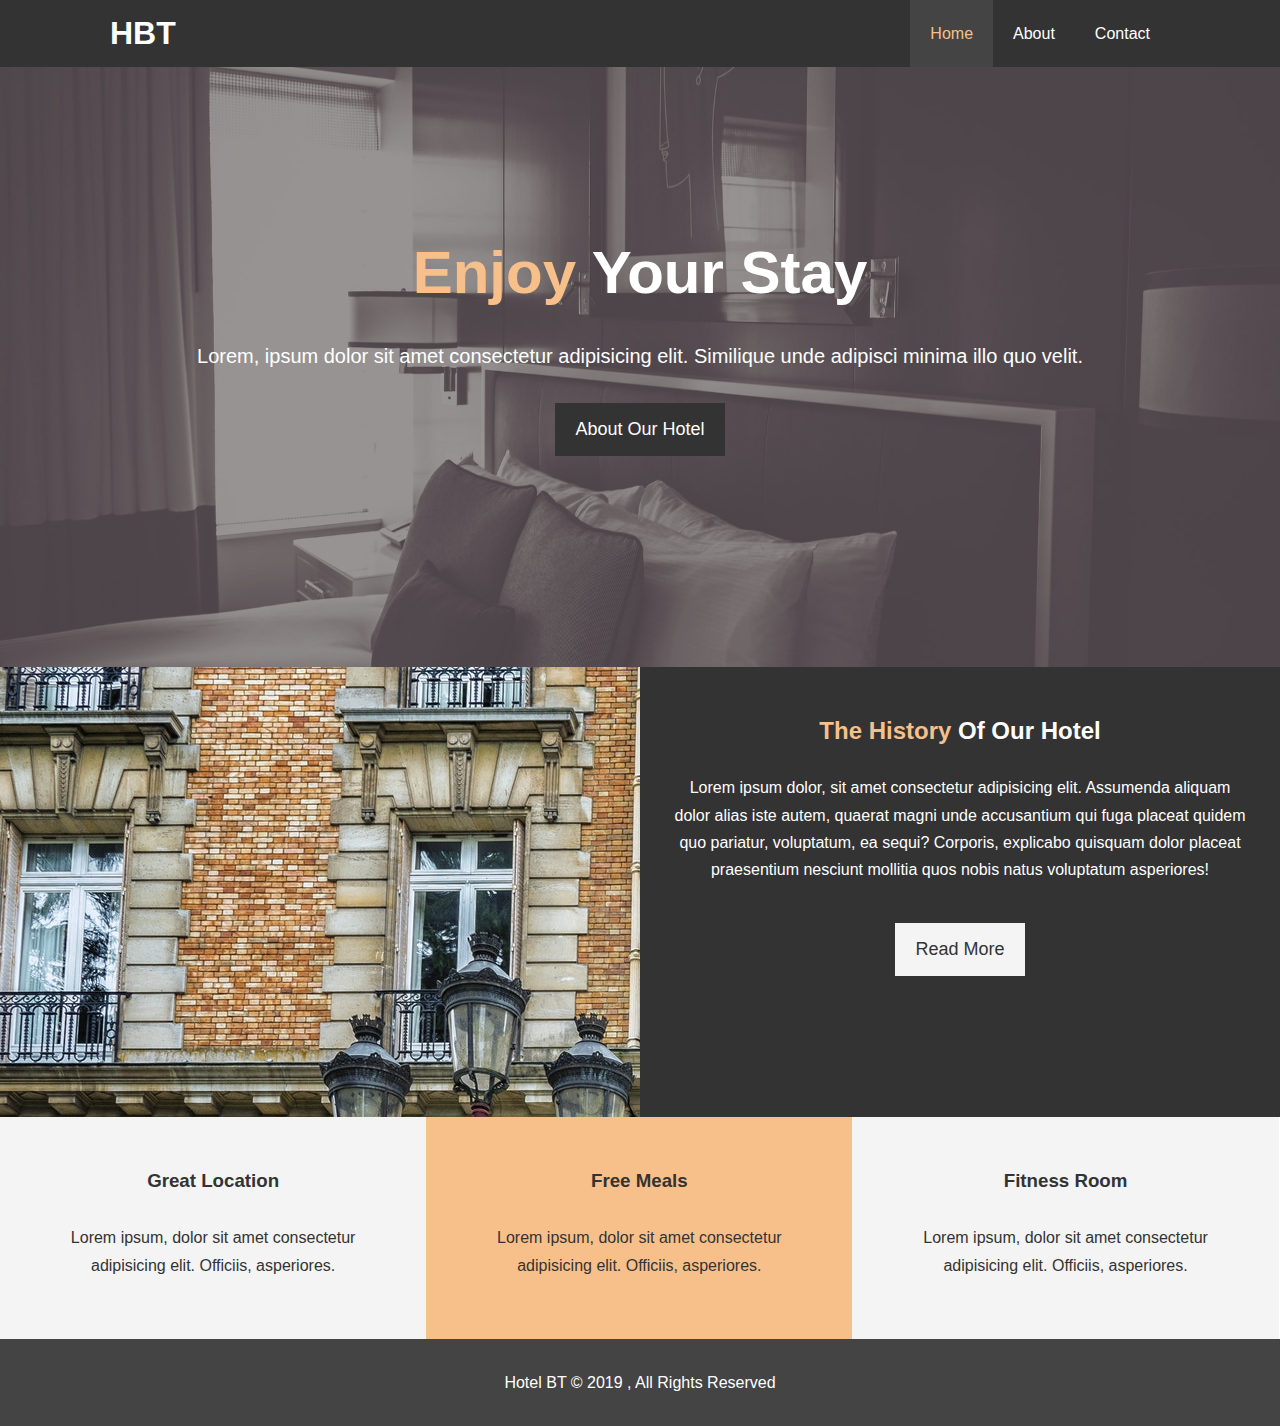
<file: index.html>
<!DOCTYPE html>
<html lang="en">
<head>
  <meta charset="UTF-8">
  <meta name="viewport" content="width=device-width, initial-scale=1.0">
  <meta name="description" content="Welcome to the most extraordinary hotel in Boston Massachusetts">
  <meta name="Keywords" content="hotel,boston hotel,new england hotel">
  <link rel="stylesheet" href="https://use.fontawesome.com/releases/v5.6.1/css/all.css" integrity="sha384-gfdkjb5BdAXd+lj+gudLWI+BXq4IuLW5IT+brZEZsLFm++aCMlF1V92rMkPaX4PP" crossorigin="anonymous">
  <link rel="stylesheet" href="css/style.css">
  <link rel="stylesheet" media="screen and (max-width: 768px)"  
  href="css/mobile.css">
  <title>Hotel BT | Welcome</title>
</head>
<body>
  <header>
    <nav id="navbar">
      <div class="container">
        <h1 class="logo"><a href="index.html">HBT</a></h1>
        <ul>
          <li><a class="current" href="index.html">Home</a></li>
          <li><a href="about.html">About</a></li>
          <li><a href="contact.html">Contact</a></li>
        </ul>
      </div>
    </nav>

    <div id="showcase">
      <div class="container">
        <div class="showcase-content">
          <h1> <span class="text-primary">Enjoy</span> Your Stay</h1>
          <p class="lead">Lorem, ipsum dolor sit amet consectetur adipisicing elit. Similique unde adipisci minima illo quo velit.</p>
          <a class="btn" href="about.html">About Our Hotel</a>
        </div>
      </div>
    </div>
  </header>
   
  <section id="home-info" class="bg-dark">
    <div class="info-img"></div>
    <div class="info-content">
      <h2><span class="text-primary">The 
     History</span> Of Our Hotel </h2>
     <p>
         Lorem ipsum dolor, sit amet consectetur adipisicing elit. Assumenda aliquam dolor alias iste autem, quaerat magni unde accusantium qui fuga placeat quidem quo pariatur, voluptatum, ea sequi? Corporis, explicabo quisquam dolor placeat praesentium nesciunt mollitia quos nobis natus voluptatum asperiores!
     </p>
     <a href="about.html" class="btn btn-light">Read More</a>
    </div>
  </section>

  <section id="features">
    <div class="box bg-light">
      <i class="fas fa-hotel fa-3x"></i>
      <h3>Great Location</h3>
      <p>Lorem ipsum, dolor sit amet consectetur adipisicing elit. Officiis, asperiores.</p>
    </div>
    <div class="box bg-primary">
      <i class="fas fa-utensils fa-3x"></i>
      <h3>Free Meals</h3>
      <p>Lorem ipsum, dolor sit amet consectetur adipisicing elit. Officiis, asperiores.</p>
    </div>
    <div class="box bg-light">
      <i class="fas fa-dumbbell fa-3x"></i>
      <h3>Fitness Room </h3>
      <p>Lorem ipsum, dolor sit amet consectetur adipisicing elit. Officiis, asperiores.</p>
    </div>
  </section>
  <div class="clr"></div>
  <footer id="main-footer">
    <p>Hotel BT &copy; 2019 , All Rights Reserved</p>
  </footer>
</body>
</html>
</file>
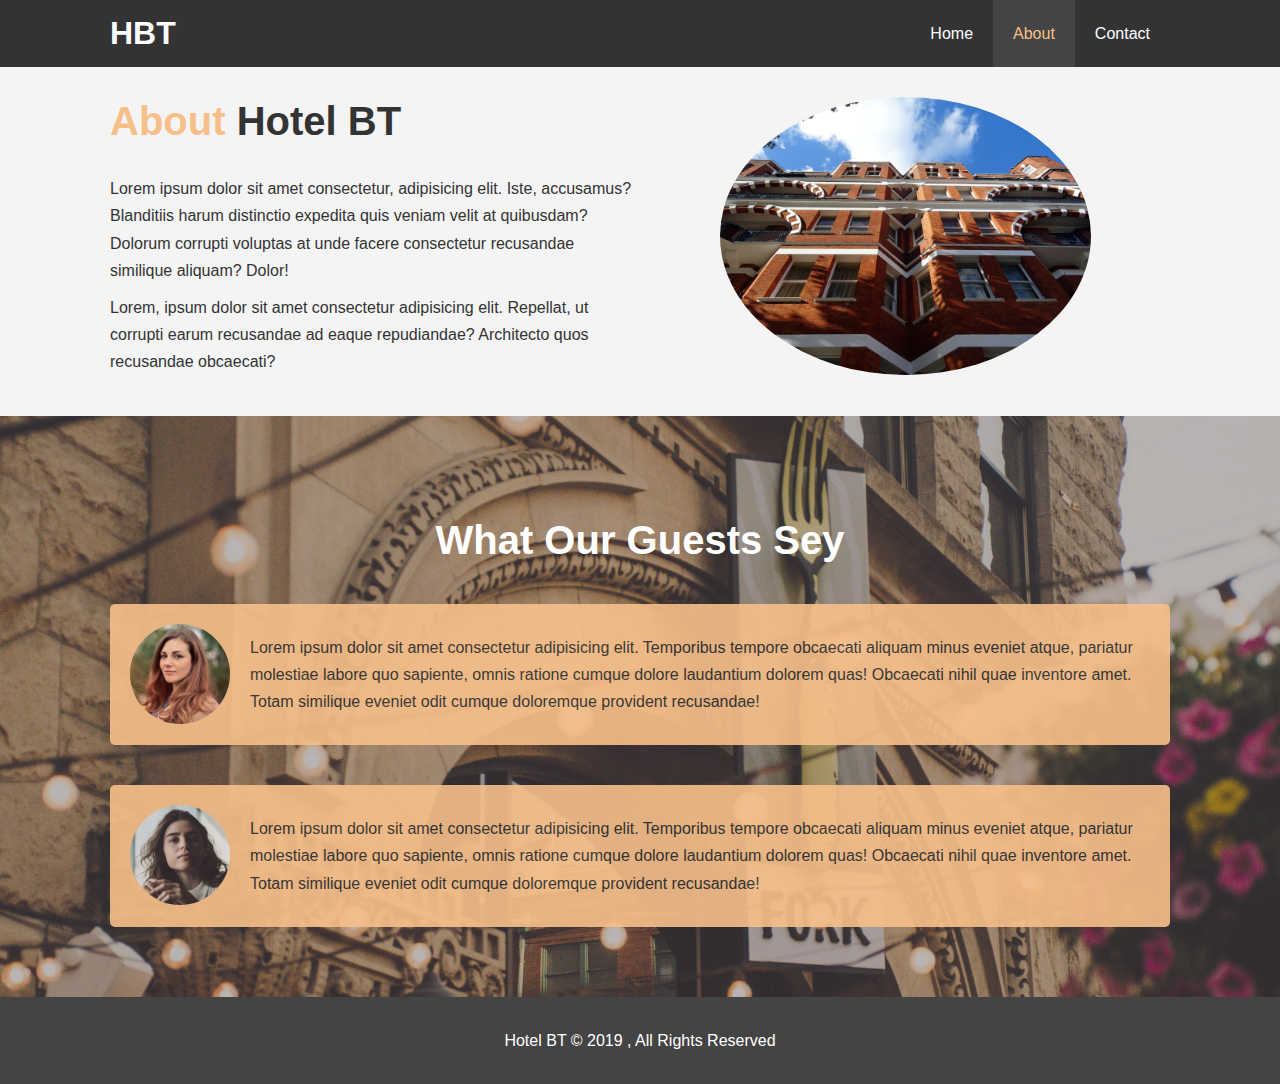
<file: about.html>
<!DOCTYPE html>
<html lang="en">
<head>
  <meta charset="UTF-8">
  <meta name="viewport" content="width=device-width, initial-scale=1.0">
  <meta name="description" content="Welcome to the most extraordinary hotel in Boston Massachusetts">
  <meta name="Keywords" content="hotel,boston hotel,new england hotel">
  <link rel="stylesheet" href="css/style.css">
  <link rel="stylesheet" media="screen and (max-width: 768px)"  
  href="css/mobile.css">
  <title>Hotel BT | About</title>
</head>
<body>
  <header>
    <nav id="navbar">
      <div class="container">
        <h1 class="logo"><a href="index.html">HBT</a></h1>
        <ul>
          <li><a href="index.html">Home</a></li>
          <li><a class="current" href="about.html">About</a></li>
          <li><a href="contact.html">Contact</a></li>
        </ul>
      </div>
    </nav>
  </header>
   
  <section id="about-info" class="bg-light py-3">
    <div class="container">
      <div class="info-left">
        <h1 class="l-heading"><span class="text-primary">About</span> Hotel BT</h1> 
        <p>Lorem ipsum dolor sit amet consectetur, adipisicing elit. Iste, accusamus? Blanditiis harum distinctio expedita quis veniam velit at quibusdam? Dolorum corrupti voluptas at unde facere consectetur recusandae similique aliquam? Dolor!</p>
        <p>Lorem, ipsum dolor sit amet consectetur adipisicing elit. Repellat, ut corrupti earum recusandae ad eaque repudiandae? Architecto quos recusandae obcaecati?</p> 
      </div>
      <div class="info-right">
        <img src="./img/photo-2.jpg" alt="hotel">  
      </div>
    </div>
  </section>

  <div class="clr"></div>
  <section id="testimonials" class="py-3">
    <div class="container">
      <h2 class="l-heading">What Our Guests Sey</h2>
      <div class="testimonial bg-primary">
        <img src="./img/person-1.jpg" alt="Samantha">
        <p>Lorem ipsum dolor sit amet consectetur adipisicing elit. Temporibus tempore obcaecati aliquam minus eveniet atque, pariatur molestiae labore quo sapiente, omnis ratione cumque dolore laudantium dolorem quas! Obcaecati nihil quae inventore amet. Totam similique eveniet odit cumque doloremque provident recusandae!</p>
      </div>

      <div class="testimonial bg-primary">
        <img src="./img/person-2.jpg" alt="Jen">
        <p>Lorem ipsum dolor sit amet consectetur adipisicing elit. Temporibus tempore obcaecati aliquam minus eveniet atque, pariatur molestiae labore quo sapiente, omnis ratione cumque dolore laudantium dolorem quas! Obcaecati nihil quae inventore amet. Totam similique eveniet odit cumque doloremque provident recusandae!</p>
      </div>

    </div>

  </section>


  <footer id="main-footer">
    <p>Hotel BT &copy; 2019 , All Rights Reserved</p>
  </footer>
</body>
</html>
</file>
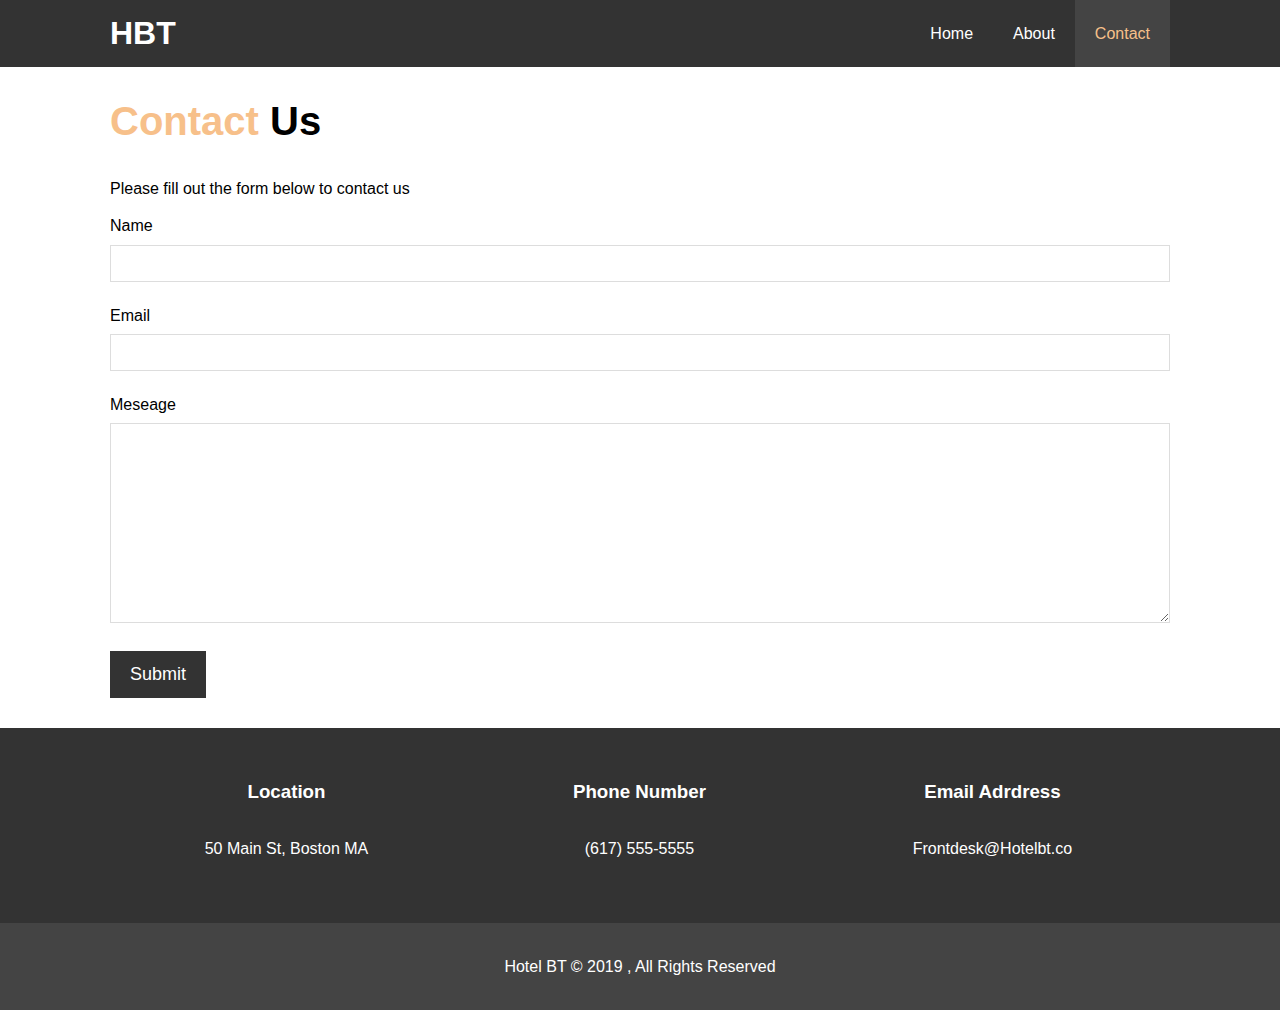
<file: contact.html>
<!DOCTYPE html>
<html lang="en">
<head>
  <meta charset="UTF-8">
  <meta name="viewport" content="width=device-width, initial-scale=1.0">
  <meta name="description" content="Welcome to the most extraordinary hotel in Boston Massachusetts">
  <meta name="Keywords" content="hotel,boston hotel,new england hotel">
  <link rel="stylesheet" href="https://use.fontawesome.com/releases/v5.6.1/css/all.css" integrity="sha384-gfdkjb5BdAXd+lj+gudLWI+BXq4IuLW5IT+brZEZsLFm++aCMlF1V92rMkPaX4PP" crossorigin="anonymous">
  <link rel="stylesheet" href="css/style.css">
  <link rel="stylesheet" media="screen and (max-width: 768px)"  
  href="css/mobile.css">
  <title>Hotel BT | Contact</title>
</head>
<body>
  <header>
    <nav id="navbar">
      <div class="container">
        <h1 class="logo"><a href="index.html">HBT</a></h1>
        <ul>
          <li><a href="index.html">Home</a></li>
          <li><a href="about.html">About</a></li>
          <li><a class="current" href="contact.html">Contact</a></li>
        </ul>
      </div>
    </nav>
  </header>
   
  <section id="contact-form" class="py-3">
    <div class="container">
      <h1 class="l-heading"><span
         class="text-primary">Contact</span> Us</h1>
         <p>Please fill out the form below to contact us</p>
         <form action="process.php">
           <div class="form-group">
             <label for="name">Name</label>
             <input type="text" name="name" id="name">
           </div>
           <div class="form-group">
            <label for="email">Email</label>
            <input type="email" name="email" id="email">
          </div>
          <div class="form-group">
            <label for="message">Meseage</label>
            <textarea name="message" id="message"></textarea>
            </div>
            <button type="submit" class="btn">Submit</button>
         </form>
    </div>
  </section>

  <section id="contact-info" class="bg-dark">
    <div class="container">
      <div class="box">
        <i class="fas fa-hotel fa-3x"></i>
        <h3>Location</h3>
        <p>50 Main St, Boston MA</p>
      </div>
      <div class="box">
        <i class="fas fa-phone fa-3x"></i>
        <h3>Phone Number</h3>
        <p>(617) 555-5555</p>
      </div>
      <div class="box">
        <i class="fas fa-envelope fa-3x"></i>
        <h3>Email Adrdress </h3>
        <p>Frontdesk@Hotelbt.co</p>
      </div>
    </div>

  </section>

  <footer id="main-footer">
    <p>Hotel BT &copy; 2019 , All Rights Reserved</p>
  </footer>
</body>
</html>
</file>
<file: css/mobile.css>
#navbar .logo {
  float: none;
  text-align: center;
}

#navbar ul, #navbar ul li {
  float: none;
}

#navbar ul li a {
  padding: 5px;
  border-bottom: #444 dotted 1px;
}

/* Showcase */

#Showcase {
  height: 100%;
}

#showcase .showcase-content{
  padding-top:  70px;
  padding-bottom: 30px;
}


/* Home Info */
#home-info .info-img {
  display: none;
}


#home-info .info-content{
  float: none;
  width: 100%;
  }

  /* Boxes */
  .box {
    float: none;
    width: 100%;
  }
  /* About */
  #about-info .info-right, #about-info .info-left {
    float: none;
    width: 100%;
  }

  #about-info .info-right {
    margin-top: 30px;
  }

  .l-heading {
    text-align: center;
  }

  /* Contact */
  #contact-info .box {
    border-bottom: #444 dotted 1px;
  }
</file>
<file: css/style.css>
/* Reset */
*{
  margin: 0;
  padding: 0;
  box-sizing: border-box; 
}

/* Main Styling */
html,body{
  font-family: 'Segoe UI', Tahoma, Geneva, Verdana, sans-serif;
  line-height: 1.7em;
}

a{
  color: #333 ;
  text-decoration: none;
}

h1, h2, h3{
  padding-bottom: 20px;
  
}

p{
  margin: 10px 0;

}
/* Utility Classes */
.container{
  margin: auto;
  max-width: 1100px;
  overflow: auto;
  padding: 0 20px;

}

.text-primary{
  color: #f7c08a;
}

.lead{
  font-size: 20px;
}
.btn{
  display: inline-block;
  font-size: 18px;
  color:#fff;
  background: #333;
  padding: 13px 20px;
  border: none;
  cursor: pointer;
}

.btn:hover {
background: #f7c08a;
color: #333;
}
 
.btn-light{
background: #f4f4f4;
color: #333;
} 

.bg-dark {
  background: #333;
  color: #fff;
}
.bg-light {
  background: #f4f4f4;
  color: #333;
}
.bg-primary {
  background: #f7c08a;
  color: #333;
}

.clr{
  clear:both ;
}

.l-heading{
  font-size: 40px;
  line-height: 1.2;

}

/* Padding */
.py-1 { padding: 10px 0; }
.py-2 { padding: 20px 0; }
.py-3 { padding: 30px 0; }

/* Navbar */
#navbar{
  background: #333;
  color: #fff;
  overflow: auto;
}
 
#navbar a{
  color: #fff;
}

#navbar .logo {
  float: left;
  padding-top: 20px;
}
#navbar ul {
list-style: none;
float: right;
}
#navbar ul li {
  float: left;
}
#navbar ul li a{
  display: block;
  padding: 20px;
  text-align: center;
} 
#navbar ul li a:hover,
#navbar ul li a.current{
  background: #444;
  color: #f7c08a;
}

/* Showcase */
#showcase{
  background: url('../img/showcase.jpg') no-repeat center center/cover;
  height: 600px;
}

#showcase .showcase-content{
  color: #fff;
  text-align: center ;
  padding-top:  170px;
}


#showcase .showcase-content h1 {
  font-size: 60px;
  line-height: 1.2em;
}

#showcase .showcase-content p {
  padding-bottom: 20px;
  line-height: 1.7em;
}
/* Home Info */
#home-info{
  height: 450px;
}

#home-info .info-img{
  float: left;
  width: 50%;
  background: url('../img/photo-1.jpg') no-repeat;
  min-height: 100%;
}

#home-info .info-content{
float: right;
width: 50%;
height: 100%;
text-align: center;
padding: 50px 30px;
overflow: hidden;
}
#home-info .info-content p {
padding-bottom: 30px;
}
/* Features */
.box{
  float: left;
  width: 33.3%;
  padding: 50px;
  text-align: center;
}

.box i{
  margin-bottom: 10px;
}

/* About Info */
#about-info .info-right {
  float: right;
  width: 50%;
  min-height: 100%;
}

#about-info .info-right img {
  display: block;
  margin: auto;
  width: 70%;
  border-radius: 50%;
}
#about-info .info-left {
  float: left;
  width: 50%;
  min-height: 100%;
}

/* Testimonials */
#testimonials{
  height: 100%;
  background: url('../img/test-bg.jpg') no-repeat center center /cover;
  padding-top: 100px;
}
#testimonials h2 {
  color: #fff; 
  text-align: center;
  padding-bottom: 40px;
}
#testimonials .testimonial{
  padding: 20px;
  margin-bottom: 40px;
  border-radius: 5px;
  opacity: .9;
}

#testimonials .testimonial img {
  width: 100px;
  float: left;
  margin-right: 20px;
  border-radius: 50%;

}

/* Contact Form  */
#contact-form .form-group {
  margin-bottom: 20px;
}

#contact-form label{
  display: block;
  margin-bottom: 5px;
}

#contact-form input,
 #contact-form textarea {
   width: 100%;
   padding: 10px;
   border: 1px #ddd solid;

}

#contact-form textarea {
  height: 200px;
}

#contact-form input:focus,
 #contact-form textarea:focus {
   outline: none;
   border-color: #f7c08a;

 }

/* Footer */
#main-footer{
  text-align: center;
  background: #444;
  color: #fff;
  padding: 20px;
}
</file>
